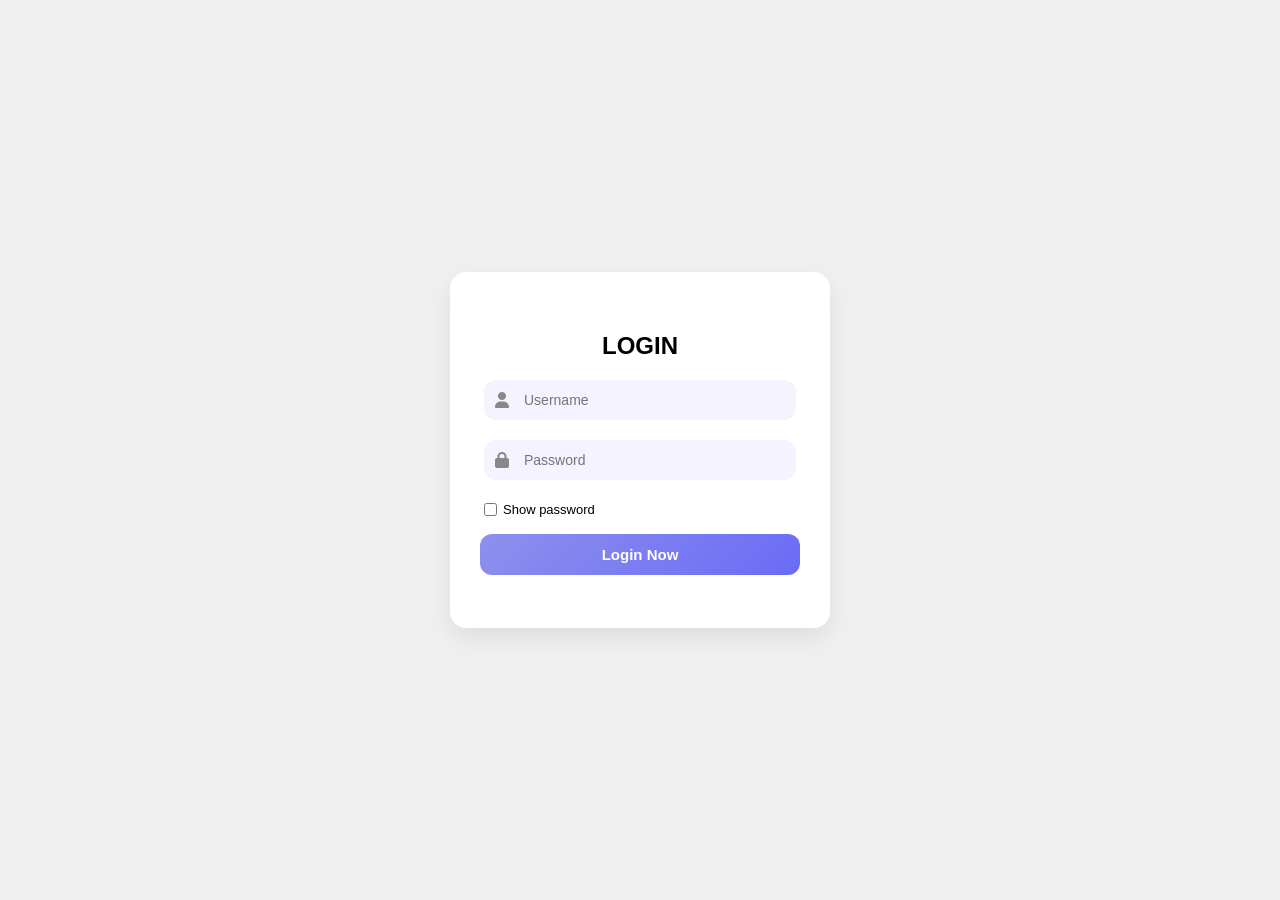
<file: index.html>
<!DOCTYPE html>
<html lang="mn">
<head>
  <meta charset="UTF-8" />
  <meta name="viewport" content="width=device-width, initial-scale=1.0" />
  <title>LOGIN</title>

  <!-- Font Awesome for icons (optional) -->
  <link rel="stylesheet" href="https://cdnjs.cloudflare.com/ajax/libs/font-awesome/6.4.0/css/all.min.css" />

  <style>
    body {
      margin: 0;
      padding: 0;
      font-family: 'Segoe UI', sans-serif;
      background-color: #f0f0f0;
      height: 100vh;
      display: flex;
      align-items: center;
      justify-content: center;
    }

    .container {
      background: #ffffff;
      border-radius: 16px;
      padding: 40px 30px;
      box-shadow: 0 10px 25px rgba(0, 0, 0, 0.08);
      width: 320px;
      text-align: center;
    }

    h2 {
      margin-bottom: 20px;
      font-size: 24px;
      font-weight: 700;
    }

    .input-box {
      position: relative;
      margin-bottom: 20px;
    }

    .input-box i {
      position: absolute;
      left: 15px;
      top: 50%;
      transform: translateY(-50%);
      color: #888;
      font-size: 16px;
    }

    .input-box input {
      width: 80%;
      padding: 12px 16px 12px 40px;
      border: none;
      border-radius: 12px;
      background-color: #f4f3ff;
      font-size: 14px;
    }

    .show-password {
      display: flex;
      align-items: center;
      font-size: 13px;
      justify-content: flex-start;
      margin-bottom: 15px;
    }

    .show-password input {
      margin-right: 6px;
    }

    button {
      width: 100%;
      padding: 12px;
      border: none;
      border-radius: 12px;
      background: linear-gradient(135deg, #8e90ed, #696cf5);
      color: white;
      font-weight: bold;
      font-size: 15px;
      cursor: pointer;
      transition: 0.2s ease;
    }

    button:hover {
      transform: scale(1.02);
    }

    #message {
      color: red;
      font-size: 13px;
      margin-top: 10px;
    }
  </style>
</head>
<body>

  <div class="container">
    <h2>LOGIN</h2>

    <div class="input-box">
      <i class="fas fa-user"></i>
      <input type="text" id="username" placeholder="Username" />
    </div>

    <div class="input-box">
      <i class="fas fa-lock"></i>
      <input type="password" id="password" placeholder="Password" />
    </div>

    <div class="show-password">
      <input type="checkbox" id="togglePassword" onclick="togglePasswordVisibility()" />
      <label for="togglePassword">Show password</label>
    </div>

    <button onclick="signIn()">Login Now</button>
    <p id="message"></p>
  </div>

  <script>
    const users = {
      "Davaa": "Davaa123",
      "Uuganaa": "Uuganaa123",
      "Sainbayar": "Sainbayar123",
      "Bataa": "Bataa123",
      "Dorj": "Dorj123"
    };

    function signIn() {
      const username = document.getElementById("username").value.trim();
      const password = document.getElementById("password").value.trim();

      if (users[username] && users[username] === password) {
        window.location.href = "quiz.html";
      } else {
        document.getElementById("message").innerText = "Invalid username or password.";
      }
    }

    function togglePasswordVisibility() {
      const passwordInput = document.getElementById("password");
      passwordInput.type = passwordInput.type === "password" ? "text" : "password";
    }
  </script>

</body>
</html>
</file>
